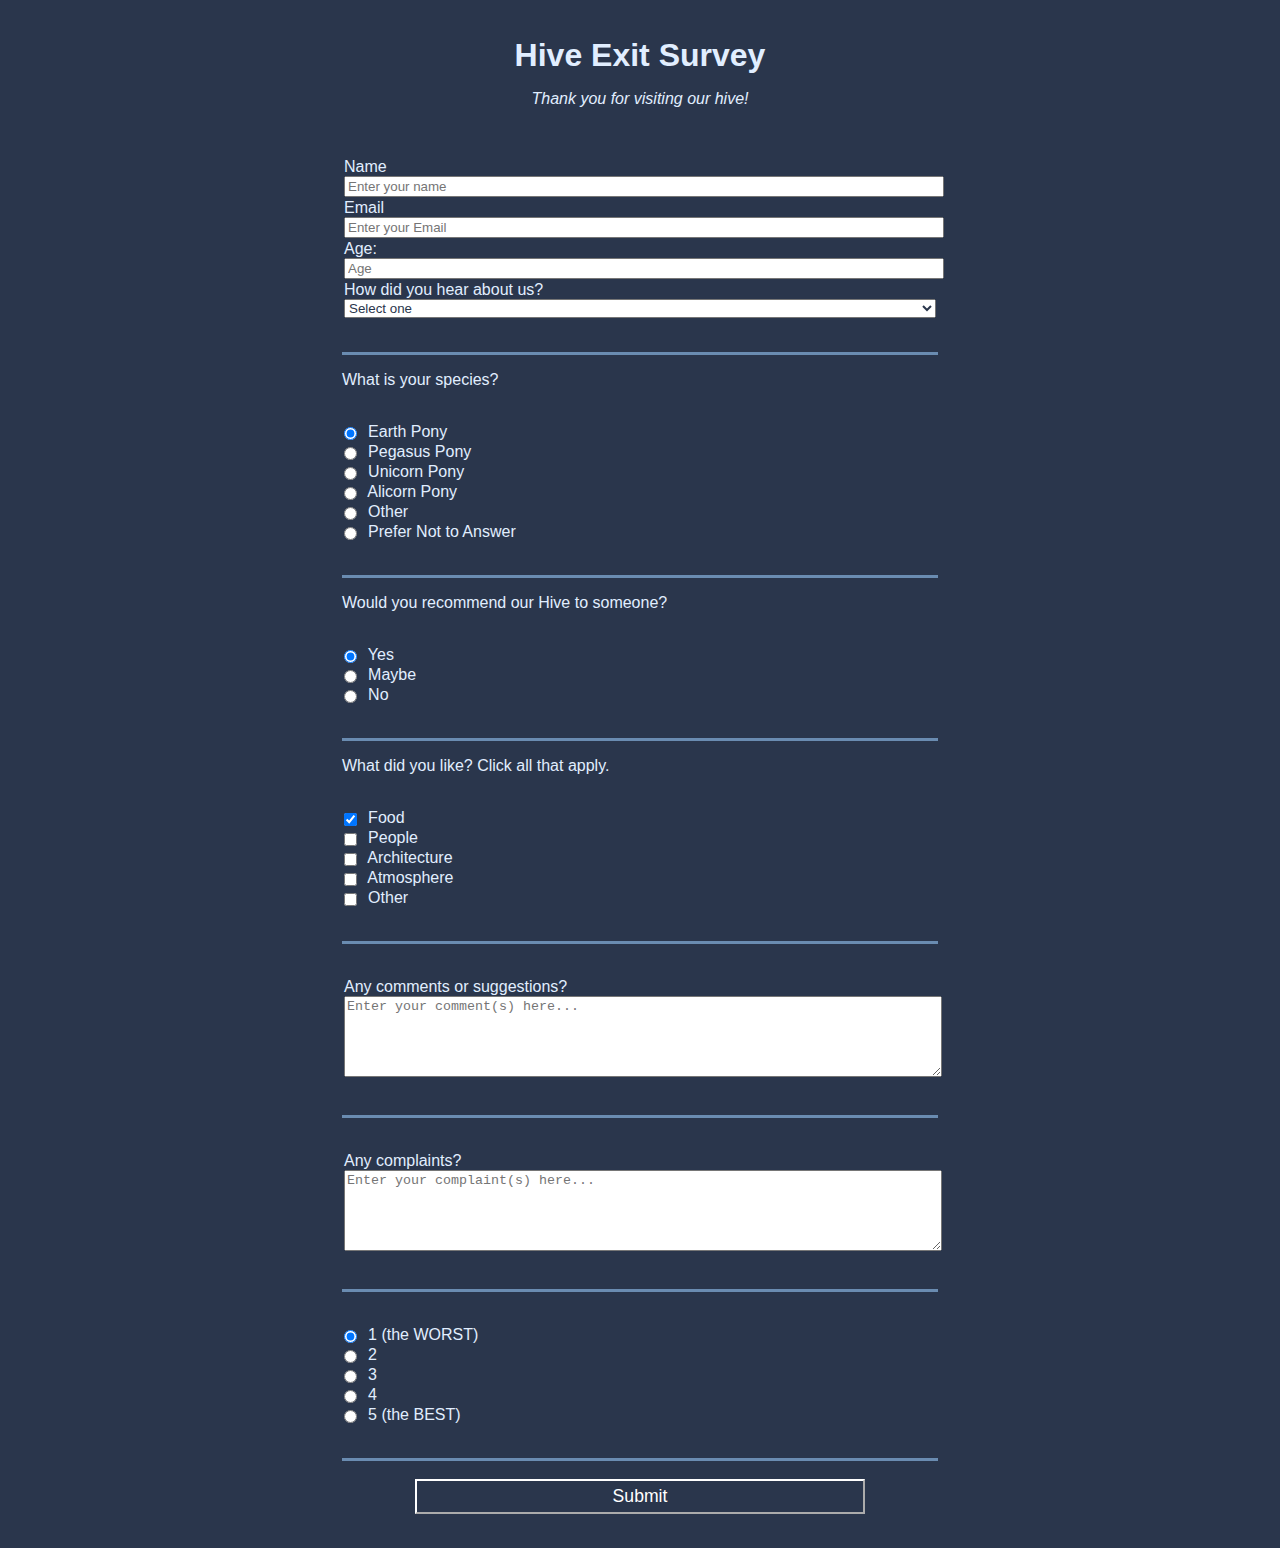
<file: HTML_and_CSS/build-a-survey-form.html>
<!DOCTYPE html>
<html>
  <head>
    <title>King's Hive Exit Survey</title>
    <link rel="stylesheet" href="build-a-survey.css">
  </head>
  <body>
    <header class="header">
      <h1 id="title" class="title">Hive Exit Survey</h1>
      <p id="description" class="description">Thank you for visiting our hive!</p>
    </header>  
      <form id="survey-form">
       <fieldset id="personal-info" class="personal-info"> 
        <div class="survey-form">
          <label for="name" id="name-label">Name <input type="text" id="name" placeholder="Enter your name" required></label>
        </div>
        <div class="form-section">
          <label for="email" id="email-label">Email <input type="email" id="email" placeholder="Enter your Email" required>
        </div>
        <div class="form-section">
          <label for="number" id="number-label">Age: <input type="number" min="13" max="1000" placeholder="Age" id="number"></label>
        </div>
        <div class="form-section">
          <label for="dropdown">How did you hear about us?
           <select id="dropdown">
            <option value="">Select one</option>
            <option value="1">Friend/Family</option>
            <option value="2">Newspaper</option>
            <option value="3">Email</option>
            <option value="4">Other</option>
           </select>
        </div>
        </fieldset> 
        </label>
        <div class="form-section">
          <fieldset>
          <legend id="species">What is your species?</legend>
            <label for="earth-pony"><input id="earth-pony" type="radio" name="species" class="inline" value="species" checked> Earth Pony</label>
            <label for="pegasus-pony"><input id="pegasus-pony" type="radio" name="species" class="inline" value="species"> Pegasus Pony</label>
            <label for="unicorn-pony"><input id="unicorn-pony" type="radio" name="species" class="inline" value="species"> Unicorn Pony</label>
            <label for="alicorn-pony"><input id="alicorn-pony" type="radio" name="species" class="inline" value="species"> Alicorn Pony</label>
            <label for="other-pony"><input id="other-pony" type="radio" name="species" class="inline" value="species"> Other</label>
            <label for="refuse-pony"><input id="refuse-pony" type="radio" name="species" class="inline" value="species"> Prefer Not to Answer</label>
          </fieldset>
        </div>
        <div class="form-section">
          <fieldset>
          <legend id="recommend">Would you recommend our Hive to someone?</legend>
          <label for="recommend-yes"><input id="recommend-yes" type="radio" name="recommend" checked class="inline" value="recommend"> Yes</label>
          <label for="recommend-maybe"><input id="recommend-maybe" type="radio" name="recommend"  class="inline" value="recommend"> Maybe</label>
          <label for="recommend-no"><input id="recommend-no" type="radio" name="recommend"  class="inline" value="recommend"> No</label>
          </fieldset>
        </div>
       <div class="form-section">
         <fieldset>
           <legend>What did you like? Click all that apply.</legend>
           <label for="likes"><input name="likes" type="checkbox" value="likes" class="inline" checked> Food</label>
           <label for="likes"><input name="likes" type="checkbox" value="likes" class="inline"> People</label>
           <label for="likes"><input name="likes" type="checkbox" value="likes" class="inline"> Architecture</label>
           <label for="likes"><input name="likes" type="checkbox" value="likes" class="inline"> Atmosphere</label> 
           <label for="likes"><input name="likes" type="checkbox" value="likes" class="inline"> Other</label>
         </fieldset>
       </div>
       <div class="form-section">
         <fieldset>
           <label for="comments">Any comments or suggestions? <textarea type="textarea" rows="5" cols="30" placeholder="Enter your comment(s) here..."></textarea>
         </fieldset>
       </div>
       <div class="form-section">
         <fieldset>
           <label for="complaints">Any complaints? <textarea type="textarea" rows="5" cols="30" placeholder="Enter your complaint(s) here..."></textarea>
         </fieldset>
       </div>
       <div class="form-section">
         <fieldset>
           <label for="rating"><input id="rating" type="radio" name="rating" class="inline" value="rating" checked> 1 (the WORST)</label>
           <label for="rating"><input id="rating" type="radio" name="rating" class="inline" value="rating"> 2</label>
           <label for="rating"><input id="rating" type="radio" name="rating" class="inline" value="rating"> 3</label>
           <label for="rating"><input id="rating" type="radio" name="rating" class="inline" value="rating"> 4</label>
           <label for="rating"><input id="rating" type="radio" name="rating" class="inline" value="rating"> 5 (the BEST)</label>
         </fieldset>
       </div>
       <div class="form-section"> 
        <input type="submit" value="Submit" id="submit">
       </div> 
      </form>
  </body>
</html>
</file>
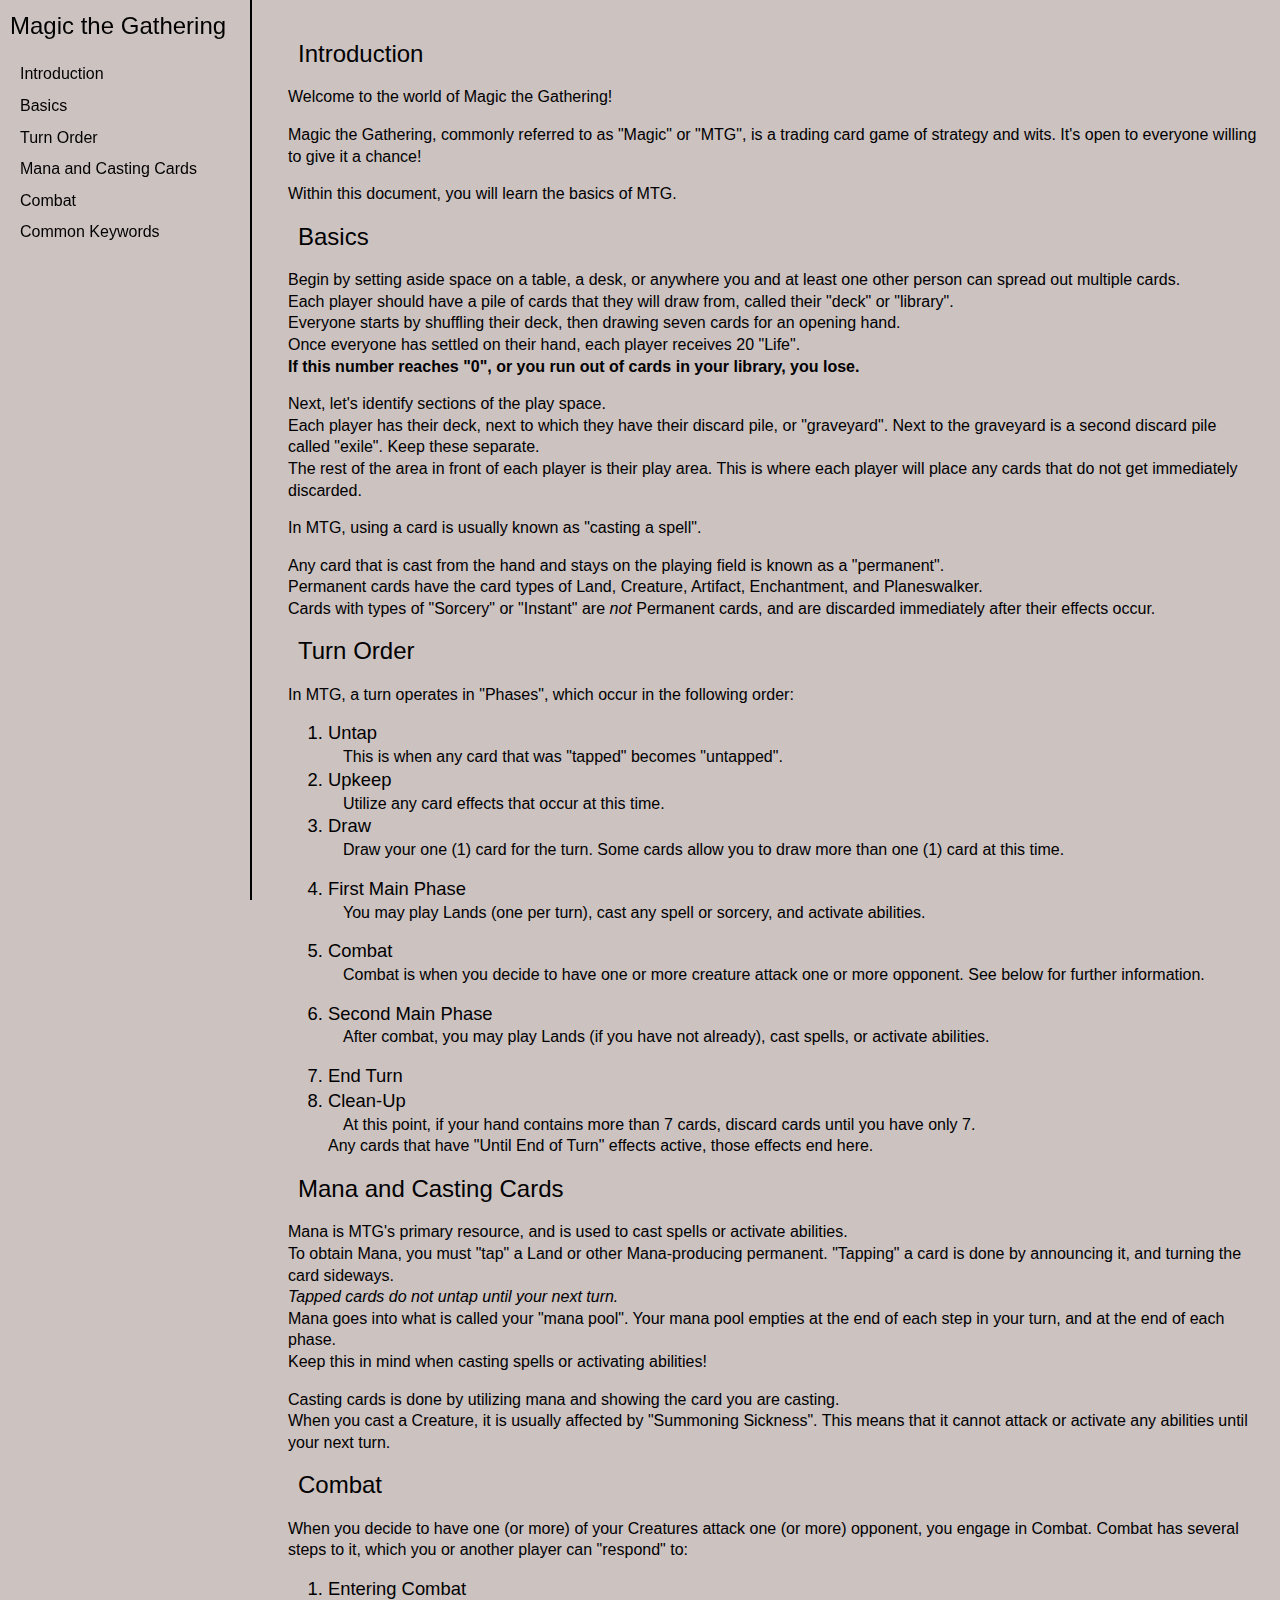
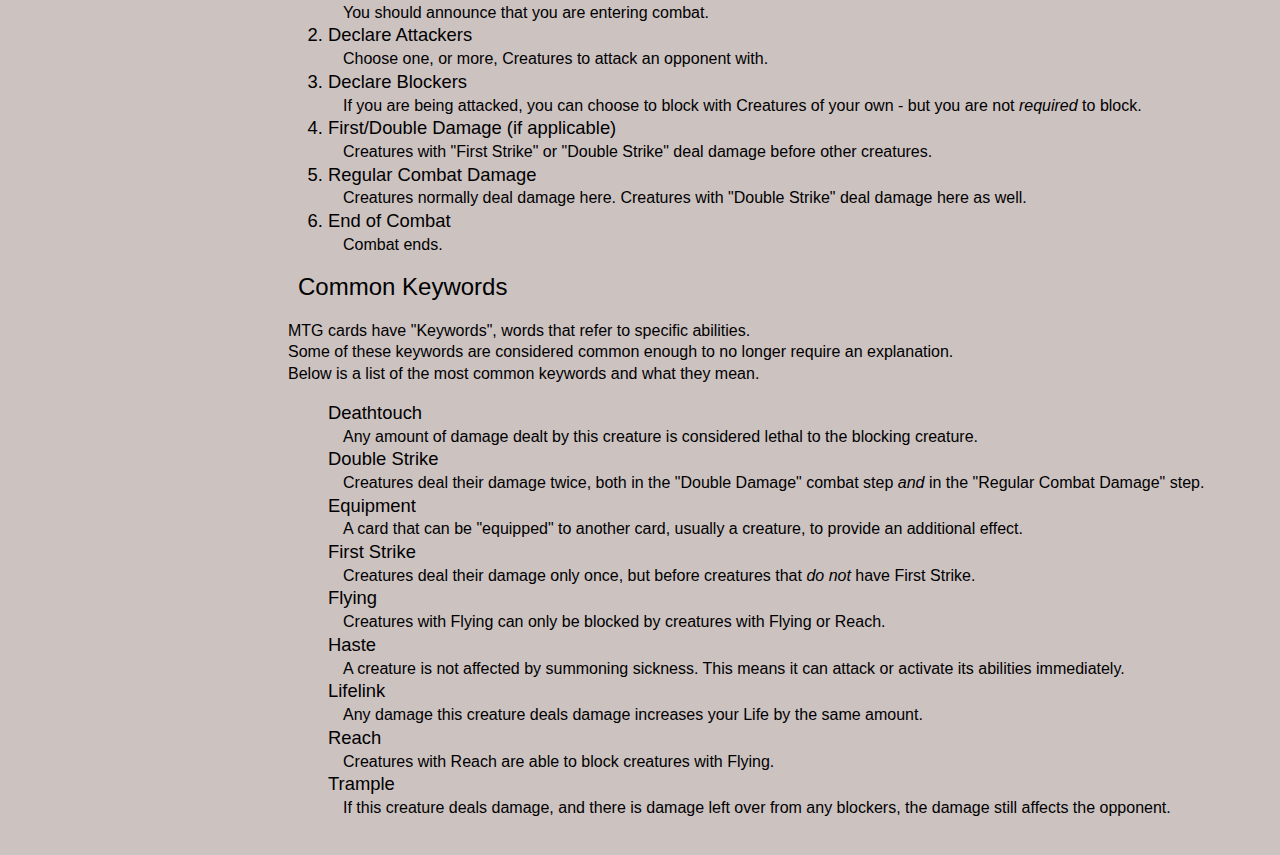
<file: HTML_and_CSS/build-a-technical-documentation-page.html>
<!DOCTYPE html>
<html lang="en">
  <head>
    <meta charset="utf-8">
    <meta name="viewport" content="width=device-width, initial-scale=1.0">
    <link rel="stylesheet" href="build-a-technical-documentation.css">
  </head>
  <body>
    <nav id="navbar">
      <header>Magic the Gathering</header>
      <ul>
        <li>
          <a class="nav-link" href="#Introduction">Introduction</a>
        </li>
        <li>
          <a class="nav-link" href="#Basics">Basics</a>
        </li>
        <li>
          <a class="nav-link" href="#Turn_Order">Turn Order</a>
        </li>
        <li>
          <a class="nav-link" href="#Mana_and_Casting_Cards">Mana and Casting Cards</a>
        </li>
        <li>
          <a class="nav-link" href="#Combat">Combat</a>
        </li>
        <li>
          <a class="nav-link" href="#Common_Keywords">Common Keywords</a>
        </li>
      </ul>
    </nav>
    <main id="main-doc">
      <section class="main-section" id="Introduction">
        <header>Introduction</header>
        <p>Welcome to the world of <a href="https://magic.wizards.com/en">Magic the Gathering</a>!</p>
        <p>Magic the Gathering, commonly referred to as "Magic" or "MTG", is a trading card game of strategy and wits. It's open to everyone willing to give it a chance!</p>
        <p>Within this document, you will learn the basics of MTG.</p>
      </section>
      <section class="main-section" id="Basics">
        <header>Basics</header>
        <p>Begin by setting aside space on a table, a desk, or anywhere you and at least one other person can spread out multiple cards. <br>
        Each player should have a pile of cards that they will draw from, called their "deck" or "library". <br>
        Everyone starts by shuffling their deck, then drawing seven cards for an opening hand. <br>
        Once everyone has settled on their hand, each player receives 20 "Life". <br>
        <strong>If this number reaches "0", or you run out of cards in your library, you lose.</strong><br>
        </p>
        <p>Next, let's identify sections of the play space. <br>
        Each player has their deck, next to which they have their discard pile, or "graveyard". Next to the graveyard is a second discard pile called "exile". Keep these separate. <br>
        The rest of the area in front of each player is their play area. This is where each player will place any cards that do not get immediately discarded. <br></p>
        <p>
        In MTG, using a card is usually known as "casting a spell".
        </p>
        <p>
          Any card that is cast from the hand and stays on the playing field is known as a "permanent".<br>
          Permanent cards have the card types of Land, Creature, Artifact, Enchantment, and Planeswalker. <br>
          Cards with types of "Sorcery" or "Instant" are <em>not</em> Permanent cards, and are discarded immediately after their effects occur.
        </p>
        </p>
      </section>
      <section class="main-section" id="Turn_Order">
        <header>Turn Order</header>
        <p>In MTG, a turn operates in "Phases", which occur in the following order:</p>
        <div id="beginning_phase">
          <ol id="Turn_Order_Phases">
            <li>Untap</li>
              <span>This is when any card that was "tapped" becomes "untapped".</span>
            <li>Upkeep</li>
              <span>Utilize any card effects that occur at this time.</span>
            <li>Draw</li>
              <span>Draw your one (1) card for the turn. Some cards allow you to draw more than one (1) card at this time.</span>
          </ol>
        </div>
        <div id="first_main">
          <ol start="4">
            <li>First Main Phase</li>
              <span>You may play Lands (one per turn), cast any spell or sorcery, and activate abilities.
          </ol>
        </div>
        <div id="combat_phase"> 
          <ol start="5">
            <li>Combat</li>
              <span>Combat is when you decide to have one or more creature attack one or more opponent. See below for further information. </span>
          </ol>
        </div>
        <div id="second_main">
          <ol start="6">
            <li>Second Main Phase</li>
              <span>After combat, you may play Lands (if you have not already), cast spells, or activate abilities.</span>
          </ol>
        </div>
        <div class="end_turn">
          <ol start="7">
            <li>End Turn</li>
            <li>Clean-Up</li>
              <span>At this point, if your hand contains more than 7 cards, discard cards until you have only 7. <br>
              Any cards that have "Until End of Turn" effects active, those effects end here.</span>
          </ol>
        </div>
      </section>
      <section class="main-section" id="Mana_and_Casting_Cards">
        <header>Mana and Casting Cards</header>
        <p>Mana is MTG's primary resource, and is used to cast spells or activate abilities. <br>
          To obtain Mana, you must "tap" a Land or other Mana-producing permanent. "Tapping" a card is done by announcing it, and turning the card sideways. <br>
            <em>Tapped cards do not untap until your next turn.</em> <br>
            Mana goes into what is called your "mana pool". Your mana pool empties at the end of each step in your turn, and at the end of each phase. <br>
             Keep this in mind when casting spells or activating abilities!
        </p>
        <p>Casting cards is done by utilizing mana and showing the card you are casting.<br>
        When you cast a Creature, it is usually affected by "Summoning Sickness". This means that it cannot attack or activate any abilities until your next turn.
        </p>
      </section>
      <section class="main-section" id="Combat">
        <header>Combat</header>
        <p>When you decide to have one (or more) of your Creatures attack one (or more) opponent, you engage in Combat.
          Combat has several steps to it, which you or another player can "respond" to:
          <ol class="combat_steps">
            <li>Entering Combat</li>
              <span>You should announce that you are entering combat.</span>
            <li>Declare Attackers</li>
              <span>Choose one, or more, Creatures to attack an opponent with.</span>
            <li>Declare Blockers</li>
              <span>If you are being attacked, you can choose to block with Creatures of your own - but you are not <em>required</em> to block.</span>
            <li>First/Double Damage (if applicable)</li>
              <span>Creatures with "First Strike" or "Double Strike" deal damage before other creatures.</span>
            <li>Regular Combat Damage</li>
              <span>Creatures normally deal damage here. Creatures with "Double Strike" deal damage here as well.</span>
            <li>End of Combat</li>
              <span>Combat ends.</span>
          </ol>
        </p>
      </section>
      <section class="main-section" id="Common_Keywords">
        <header>Common Keywords</header>
        <p>MTG cards have "Keywords", words that refer to specific abilities. <br>
        Some of these keywords are considered common enough to no longer require an explanation. <br>
        Below is a list of the most common keywords and what they mean.
        </p>
        <ul class="keywords_list">
          <li class="keywords"><code>Deathtouch</code></li>
            <span class="keyword_desc">Any amount of damage dealt by this creature is considered lethal to the blocking creature.</span>
            <li class="keywords"><code>Double Strike</code></li>
            <span class="keyword_desc">Creatures deal their damage twice, both in the "Double Damage" combat step <em>and</em> in the "Regular Combat Damage" step.</span>
            <li class="keywords"><code>Equipment</code></li>
            <span class="keyword_desc">A card that can be "equipped" to another card, usually a creature, to provide an additional effect.</span>
            <li class="keywords"><code>First Strike</code></li>
            <span class="keyword_desc">Creatures deal their damage only once, but before creatures that <em>do not</em> have First Strike.</span>
            <li class="keywords"><code>Flying</code></li>
            <span class="keyword_desc">Creatures with Flying can only be blocked by creatures with Flying or Reach.</span>
            <li class="keywords"><code>Haste</code></li>
            <span class="keyword_desc">A creature is not affected by summoning sickness. This means it can attack or activate its abilities immediately.</span>
            <li class="keywords"><code>Lifelink</code></li>
            <span class="keyword_desc">Any damage this creature deals damage increases your Life by the same amount.</span>
            <li class="keywords"><code>Reach</code></li>
            <span class="keyword_desc">Creatures with Reach are able to block creatures with Flying.</span>
            <li class="keywords"><code>Trample</code></li>
            <span class="keyword_desc">If this creature deals damage, and there is damage left over from any blockers, the damage still affects the opponent.</span>
        </ul>
      </section>
    </main>
  </body>
</html>
</file>
<file: HTML_and_CSS/build-a-survey.css>
body {
  background-color: #2a364c;
  color: #e1eeff;
  font-family: sans-serif;
  font-size: 1rem;
  margin: 0;
  padding: 1rem;
}

.header {
  text-align: center;
}

h1 {
  font-weight: bold;
  padding: auto 0 0 0;
  margin-bottom: 0;
}

.description {
  font-size: 1rem;
  font-style: italic;
}

#survey-form {
  width: 80vw;
  max-width: 600px;
  min-width: 200px;
  margin: 0 auto;
}

input, textarea, select {
  width: 100%;
  color: #2a364c;
}

.inline {
  width: unset;
  margin: 0 0.5em 0 0;
  vertical-align: middle;
}

fieldset {
  border: none;
  padding: 2rem 0;
  border-bottom: 3px solid #6a8cb1;
}

legend {
  padding: 1rem 0 0 0;
}

input[type="submit"] {
  display: block;
  width: 75%;
  margin: 1em auto;
  height: 2em;
  font-size: 1.1rem;
  background-color: #2a364c;
  border-color: white;
  color: white;
  min-width: 300px;
}

label {
  display: block;
  margin: 2px;
}
</file>
<file: HTML_and_CSS/build-a-technical-documentation.css>
html {
  min-width: 290px;
  box-sizing: border-box;
  background-color: #ccc2c0;
  font-family: 'Open Sans', Arial, sans-serif;
  line-height: 1.35;
  scroll-behavior: smooth;
}

#navbar {
  position: fixed;
  border-right: 2px solid black;
  height: 100%;
  width: 250px;
  min-width: 200px;
  top: 0px;
  left: 0px;
}

#navbar a {
  text-decoration: none;
  display: block;
  padding: 5px 20px;
  cursor: pointer;
  color: #000000;
}

#navbar li {
  list-style: none;
  position: relative;
  width: 100%;
}

#navbar ul {
  width: 88%;
  padding: 0;
  overflow: hidden;
}

header {
  color: black;
  margin: 10px;
  font-size: 1.5em;
}

#main-doc {
  position: absolute;
  margin-left: 260px;
  padding: 20px;
  margin-bottom: 110px;
}

#main-doc a {
  text-decoration: none;
  color: black;
  cursor: pointer;
}

#main-doc a:hover {
  color: white;
  background-color: black;
}

code {
  font-family: 'Open Sans', Arial, sans-serif;
}

span {
  padding-left: 15px;
  font-size: 1rem;
}

ol li {
  font-size: 1.15em;
}

.keywords {
  font-size: 1.15em;
  list-style: none;
}

@media screen and (max-width:900px) {

}
</file>
